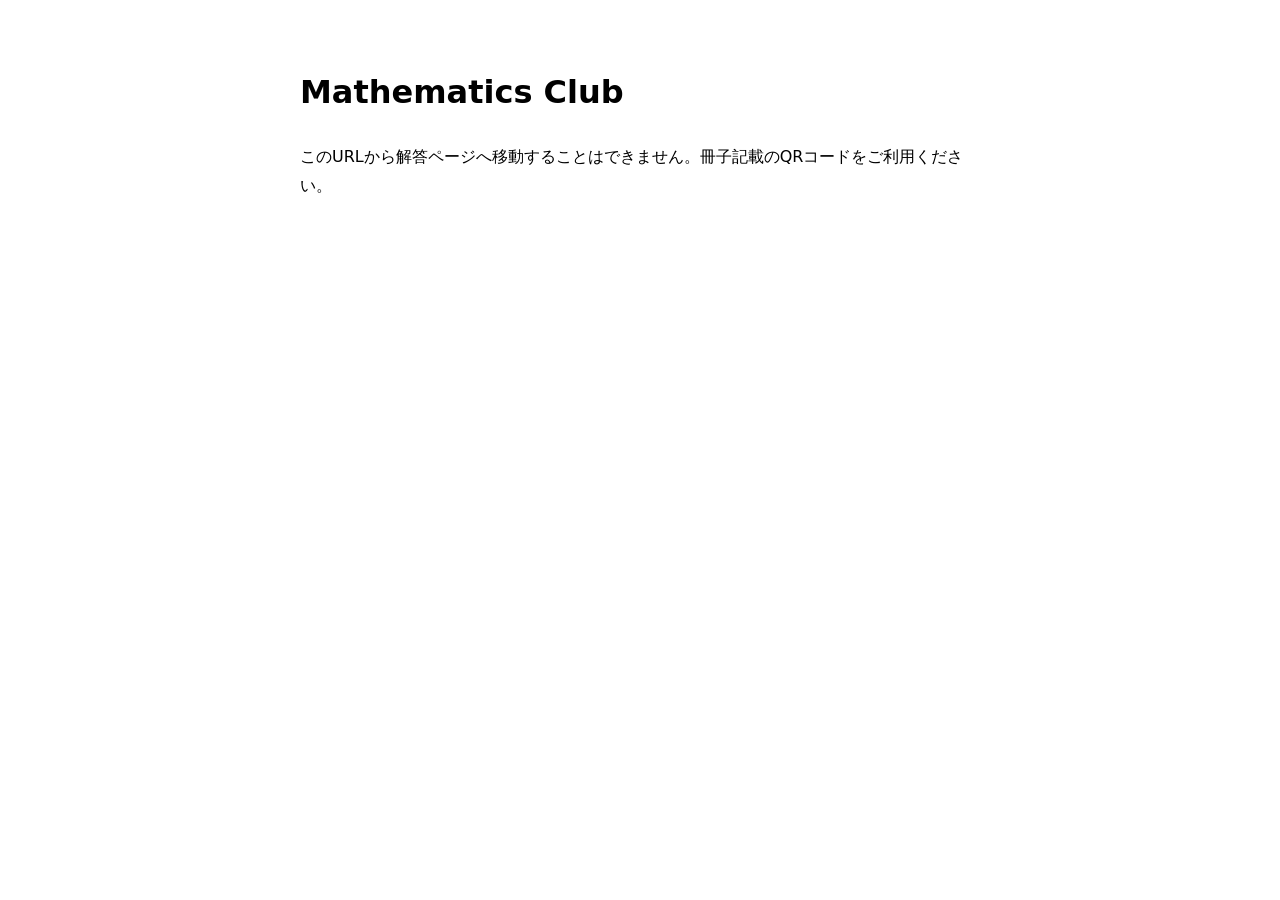
<file: index.html>
<!doctype html>
<html lang="ja">
<head>
<meta charset="utf-8">
<meta name="viewport" content="width=device-width,initial-scale=1">
<meta name="robots" content="noindex,nofollow,noarchive">
<title>Mathematics Club</title>
<style>
body{font-family:system-ui,sans-serif;margin:4rem auto;max-width:680px;padding:0 1.2rem;line-height:1.8}
</style>
</head>
<body>
<h1>Mathematics Club</h1>
<p>このURLから解答ページへ移動することはできません。冊子記載のQRコードをご利用ください。</p>
</body>
</html>
</file>
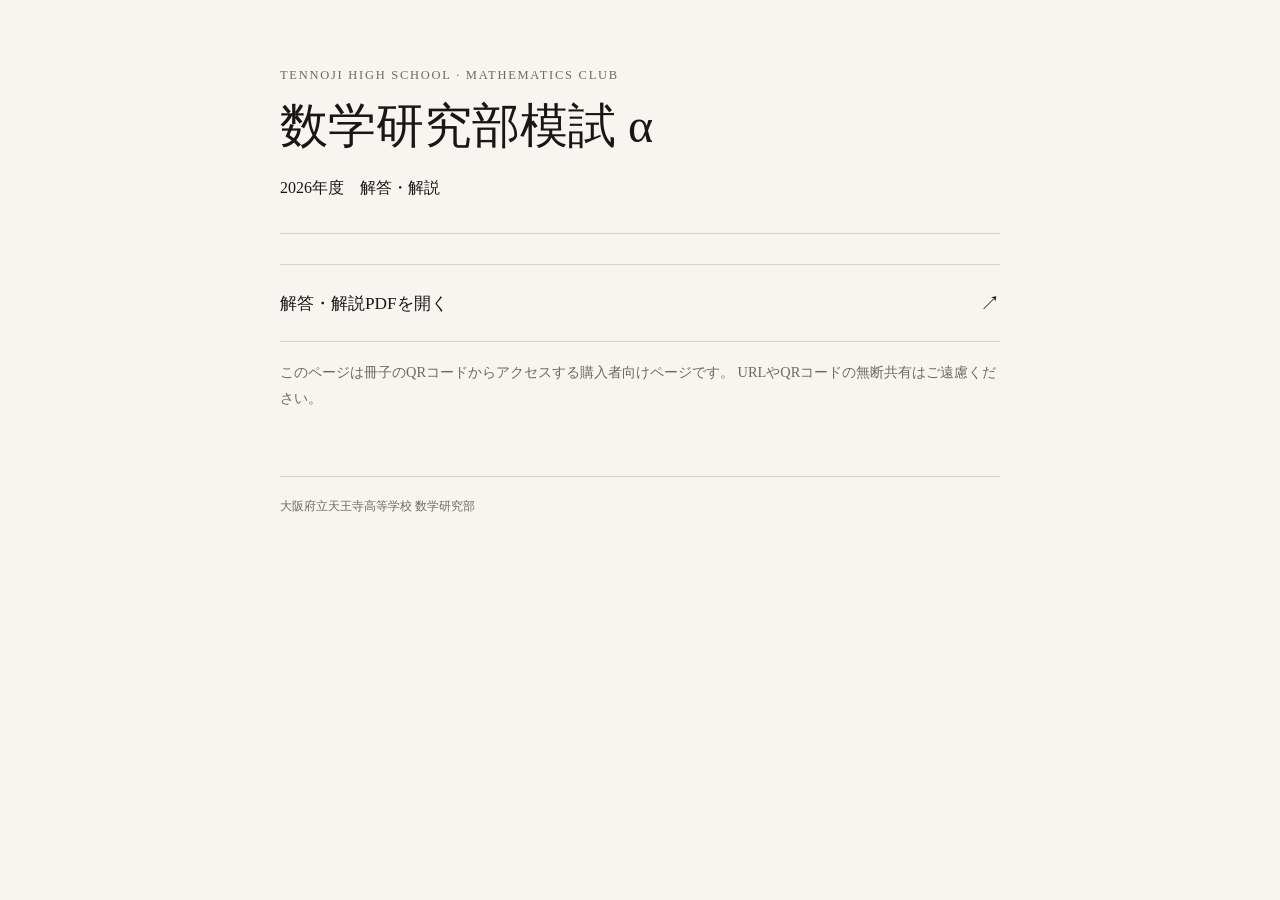
<file: 2026-alpha-ezS1VO88yebb/index.html>
<!doctype html>
<html lang="ja">
<head>
  <meta charset="utf-8">
  <meta name="viewport" content="width=device-width,initial-scale=1">
  <meta name="robots" content="noindex,nofollow,noarchive">
  <meta name="googlebot" content="noindex,nofollow,noarchive">
  <title>数学研究部模試 α｜解答・解説</title>
  <link rel="stylesheet" href="../assets/style.css">
</head>
<body>
  <main>
    <div class="kicker">TENNOJI HIGH SCHOOL · MATHEMATICS CLUB</div>
    <h1>数学研究部模試 α</h1>
    <p>2026年度　解答・解説</p>

    <hr class="rule">

    <a class="answer-link" href="alpha_ans.pdf" target="_blank" rel="noopener">
      <span>解答・解説PDFを開く</span>
      <span>↗</span>
    </a>

    <p class="note">
      このページは冊子のQRコードからアクセスする購入者向けページです。
      URLやQRコードの無断共有はご遠慮ください。
    </p>

    <!--
      将来、公式サイト完成後に片道リンクを追加する場合はここを使用。
      例:
      <p><a href="https://example.com/">数学研究部公式サイトへ →</a></p>
    -->

    <footer>
      大阪府立天王寺高等学校 数学研究部
    </footer>
  </main>
</body>
</html>
</file>
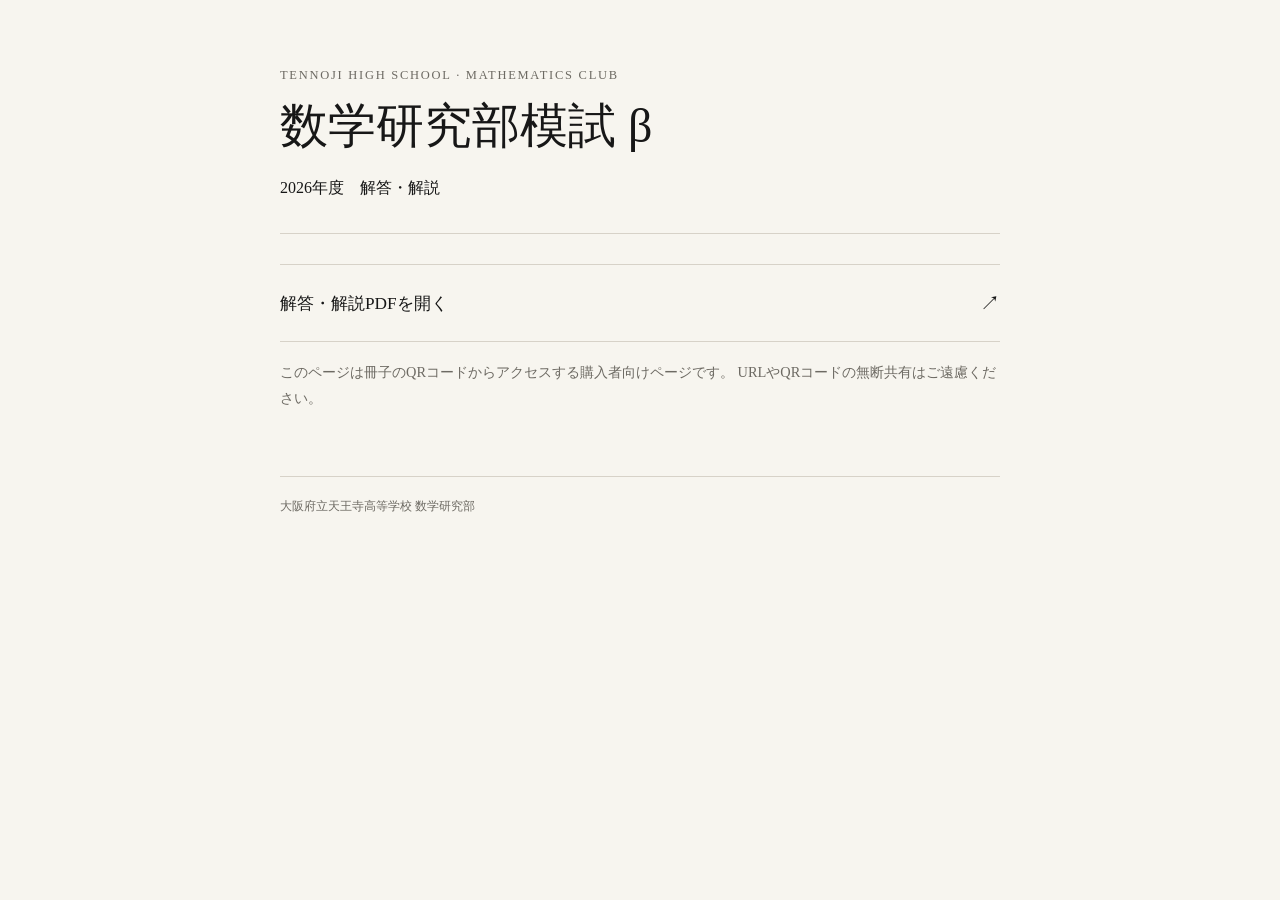
<file: 2026-beta-hCb6ZK9hfzDc/index.html>
<!doctype html>
<html lang="ja">
<head>
  <meta charset="utf-8">
  <meta name="viewport" content="width=device-width,initial-scale=1">
  <meta name="robots" content="noindex,nofollow,noarchive">
  <meta name="googlebot" content="noindex,nofollow,noarchive">
  <title>数学研究部模試 β｜解答・解説</title>
  <link rel="stylesheet" href="../assets/style.css">
</head>
<body>
  <main>
    <div class="kicker">TENNOJI HIGH SCHOOL · MATHEMATICS CLUB</div>
    <h1>数学研究部模試 β</h1>
    <p>2026年度　解答・解説</p>

    <hr class="rule">

    <a class="answer-link" href="beta_ans.pdf" target="_blank" rel="noopener">
      <span>解答・解説PDFを開く</span>
      <span>↗</span>
    </a>

    <p class="note">
      このページは冊子のQRコードからアクセスする購入者向けページです。
      URLやQRコードの無断共有はご遠慮ください。
    </p>

    <!--
      将来、公式サイト完成後に片道リンクを追加する場合はここを使用。
      例:
      <p><a href="https://example.com/">数学研究部公式サイトへ →</a></p>
    -->

    <footer>
      大阪府立天王寺高等学校 数学研究部
    </footer>
  </main>
</body>
</html>
</file>
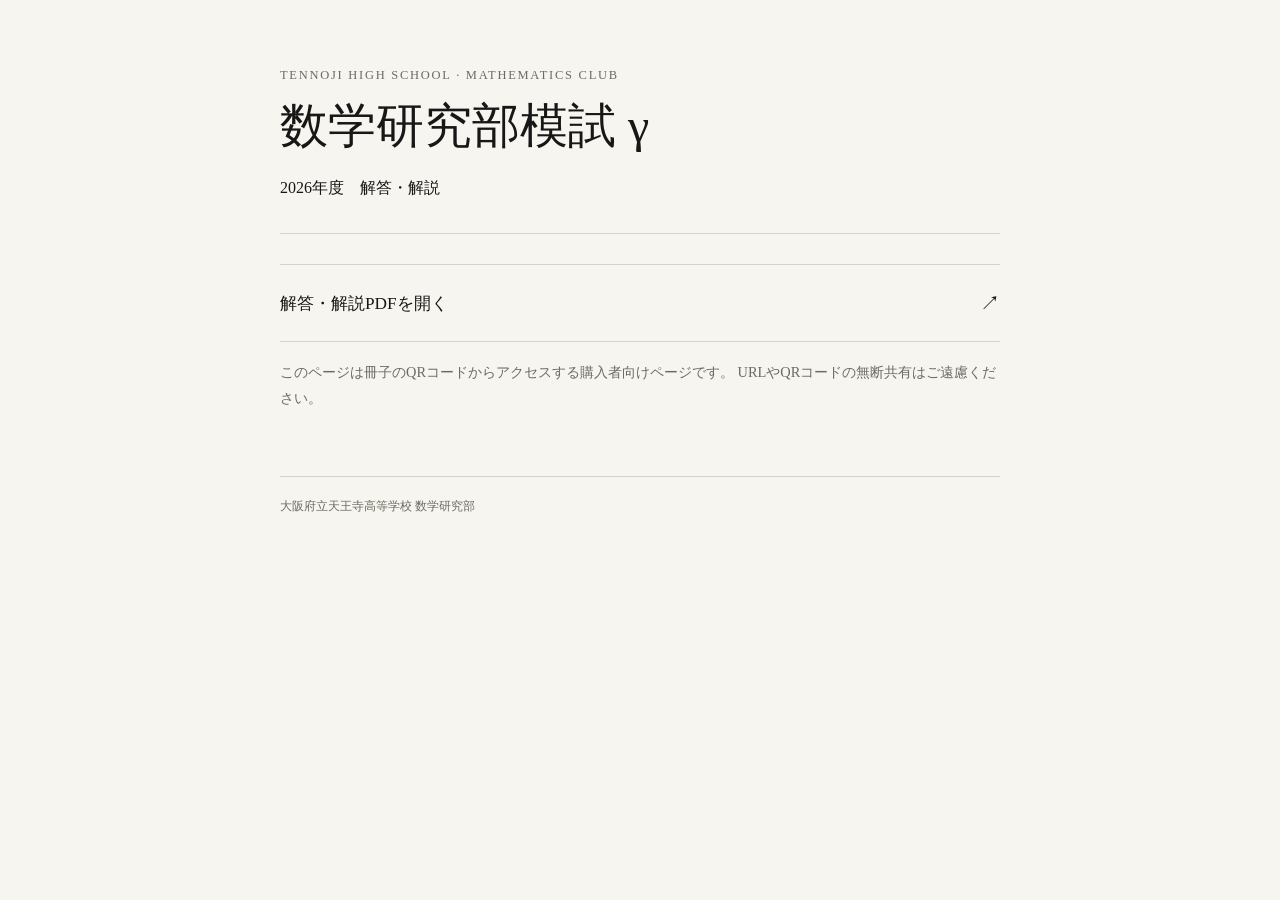
<file: 2026-gamma-JmG2MjeiqnKi/index.html>
<!doctype html>
<html lang="ja">
<head>
  <meta charset="utf-8">
  <meta name="viewport" content="width=device-width,initial-scale=1">
  <meta name="robots" content="noindex,nofollow,noarchive">
  <meta name="googlebot" content="noindex,nofollow,noarchive">
  <title>数学研究部模試 γ｜解答・解説</title>
  <link rel="stylesheet" href="../assets/style.css">
</head>
<body>
  <main>
    <div class="kicker">TENNOJI HIGH SCHOOL · MATHEMATICS CLUB</div>
    <h1>数学研究部模試 γ</h1>
    <p>2026年度　解答・解説</p>

    <hr class="rule">

    <a class="answer-link" href="gamma_ans.pdf" target="_blank" rel="noopener">
      <span>解答・解説PDFを開く</span>
      <span>↗</span>
    </a>

    <p class="note">
      このページは冊子のQRコードからアクセスする購入者向けページです。
      URLやQRコードの無断共有はご遠慮ください。
    </p>

    <!--
      将来、公式サイト完成後に片道リンクを追加する場合はここを使用。
      例:
      <p><a href="https://example.com/">数学研究部公式サイトへ →</a></p>
    -->

    <footer>
      大阪府立天王寺高等学校 数学研究部
    </footer>
  </main>
</body>
</html>
</file>
<file: assets/style.css>
:root{
  --bg:#f7f5ef;
  --fg:#171717;
  --muted:#6d6a63;
  --line:#d7d2c8;
}
*{box-sizing:border-box}
html,body{margin:0;padding:0}
body{
  min-height:100vh;
  background:var(--bg);
  color:var(--fg);
  font-family:"Yu Mincho","Hiragino Mincho ProN","Noto Serif JP",serif;
  line-height:1.8;
}
main{
  width:min(92%,720px);
  margin:0 auto;
  padding:64px 0 48px;
}
.kicker{
  font-size:.78rem;
  letter-spacing:.14em;
  color:var(--muted);
  margin-bottom:10px;
}
h1{
  font-size:clamp(1.8rem,7vw,3rem);
  font-weight:500;
  line-height:1.25;
  margin:0 0 18px;
}
.rule{border:0;border-top:1px solid var(--line);margin:30px 0}
p{margin:0 0 18px}
.answer-link{
  display:flex;
  align-items:center;
  justify-content:space-between;
  gap:16px;
  width:100%;
  padding:20px 0;
  border-top:1px solid var(--line);
  border-bottom:1px solid var(--line);
  color:var(--fg);
  text-decoration:none;
  font-size:1.08rem;
}
.answer-link span:last-child{font-family:serif;font-size:1.25rem}
.note{
  margin-top:18px;
  color:var(--muted);
  font-size:.9rem;
}
footer{
  margin-top:64px;
  padding-top:18px;
  border-top:1px solid var(--line);
  color:var(--muted);
  font-size:.78rem;
}
@media(max-width:480px){
  main{padding-top:42px}
}
</file>
